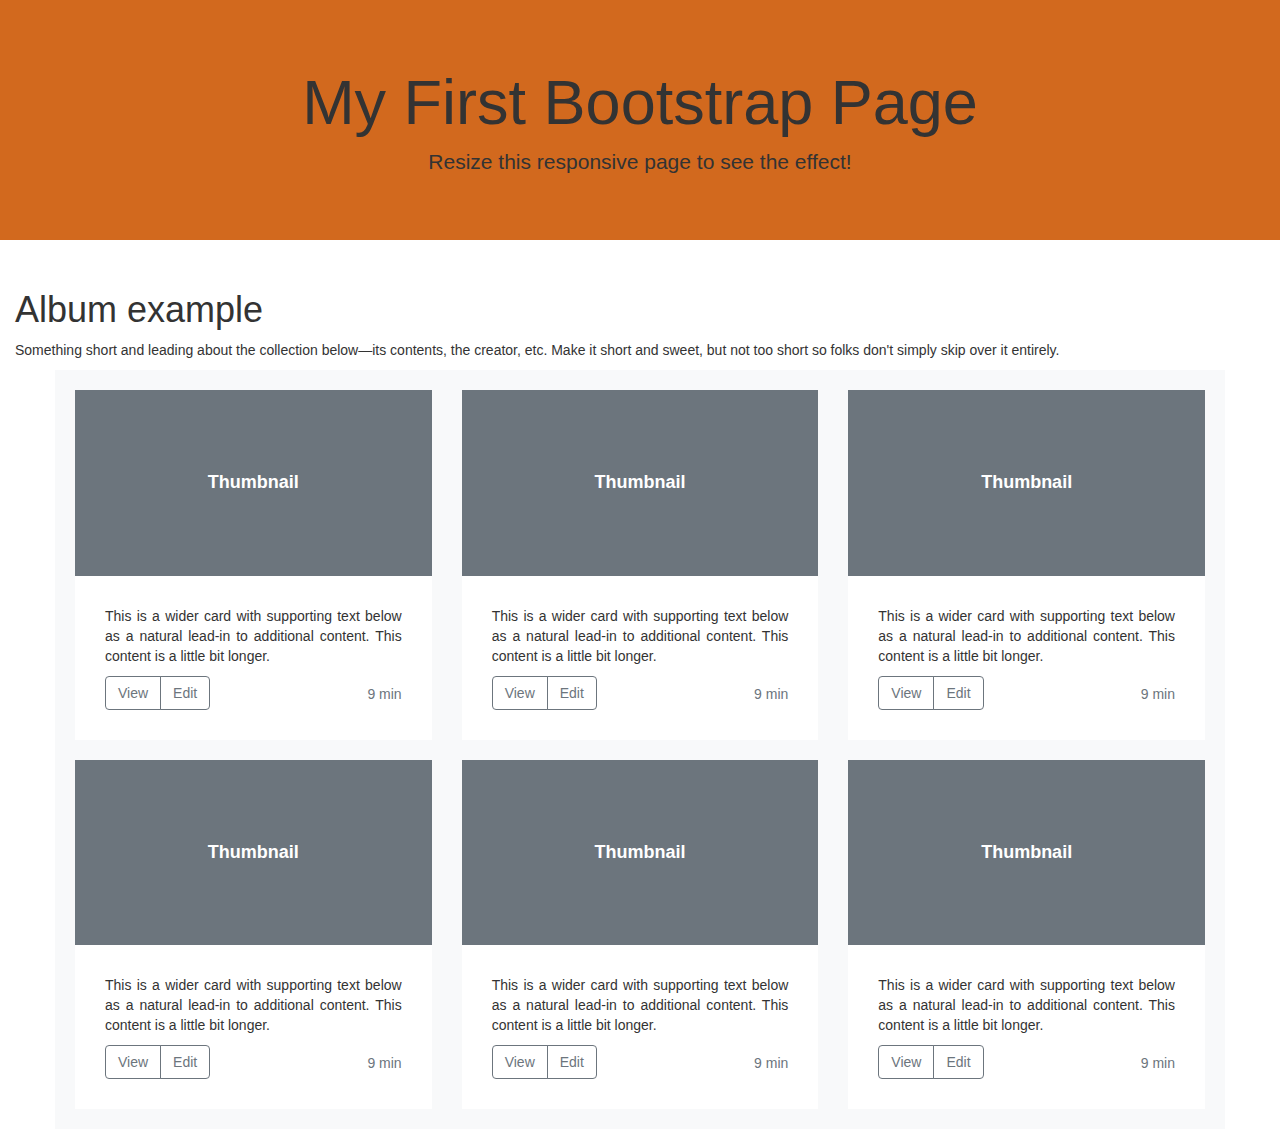
<file: Bootstrap.html>
<!DOCTYPE html>
<html lang="en">

<head>
    <title>Bootstrap Example</title>
    <meta charset="utf-8">
    <meta name="viewport" content="width=device-width, initial-scale=1">
    <link rel="stylesheet" href="https://maxcdn.bootstrapcdn.com/bootstrap/3.4.1/css/bootstrap.min.css">
    <link rel="stylesheet" href="bootstrap.css">
    <script src="https://ajax.googleapis.com/ajax/libs/jquery/3.5.1/jquery.min.js"></script>
    <script src="https://maxcdn.bootstrapcdn.com/bootstrap/3.4.1/js/bootstrap.min.js"></script>
</head>

<body>

    <div class="jumbotron text-center s1">
        <h1>My First Bootstrap Page</h1>
        <p>Resize this responsive page to see the effect!</p>
    </div>
    <div class="container-fluid col-">
        <h1>Album example</h1>
        <p>Something short and leading about the collection below—its contents, the creator, etc. Make it short and
            sweet, but not too short so folks don't simply skip over it entirely.</p>

    </div>

    <div class="container s2">
        <div class="row">
            <div class="col-sm-4 col-xs-6">

                <div class="header1">Thumbnail</div>
                <div class="header2">
                    <p>This is a wider card with supporting text below as a natural lead-in to additional
                        content. This content is a little bit longer.
                    </p>
                    <div class="btn-group">
                        <button type="button" class="btn b1 btn-outline-secondary">View</button>
                        <button type="button" class="btn b2 btn-outline-secondary">Edit</button>
                    </div>
                    <p class="right">9 min</p>
                </div>
            </div>
            <div class="col-sm-4 col-xs-6">
                <div class="header1">Thumbnail</div>
                <div class="header2">
                    <p>This is a wider card with supporting text below as a natural lead-in to additional
                        content. This content is a little bit longer.
                    </p>
                    <div class="btn-group">
                        <button type="button" class="btn b1 btn-outline-secondary">View</button>
                        <button type="button" class="btn b2 btn-outline-secondary">Edit</button>
                    </div>
                    <p class="right">9 min</p>
                </div>
            </div>
            <div class="col-sm-4 col-xs-6">
                <div class="header1">Thumbnail</div>
                <div class="header2">
                    <p>This is a wider card with supporting text below as a natural lead-in to additional
                        content. This content is a little bit longer.
                    </p>
                    <div class="btn-group">
                        <button type="button" class="btn b1 btn-outline-secondary">View</button>
                        <button type="button" class="btn b2 btn-outline-secondary">Edit</button>
                    </div>
                    <p class="right">9 min</p>
                </div>
            </div>

        </div>

        <div class="row s3">
            <div class="col-sm-4 col-xs-6">

                <div class="header1">Thumbnail</div>
                <div class="header2">
                    <p>This is a wider card with supporting text below as a natural lead-in to additional
                        content. This content is a little bit longer.
                    </p>
                    <div class="btn-group">
                        <button type="button" class="btn b1 btn-outline-secondary">View</button>
                        <button type="button" class="btn b2 btn-outline-secondary">Edit</button>
                    </div>
                    <p class="right">9 min</p>
                </div>
            </div>
            <div class="col-sm-4 col-xs-6">
                <div class="header1">Thumbnail</div>
                <div class="header2">
                    <p>This is a wider card with supporting text below as a natural lead-in to additional
                        content. This content is a little bit longer.
                    </p>
                    <div class="btn-group">
                        <button type="button" class="btn b1 btn-outline-secondary">View</button>
                        <button type="button" class="btn b2 btn-outline-secondary">Edit</button>
                    </div>
                    <p class="right">9 min</p>
                </div>
            </div>
            <div class="col-sm-4 col-xs-6">
                <div class="header1">Thumbnail</div>
                <div class="header2">
                    <p>This is a wider card with supporting text below as a natural lead-in to additional
                        content. This content is a little bit longer.
                    </p>
                    <div class="btn-group">
                        <button type="button" class="btn b1 btn-outline-secondary">View</button>
                        <button type="button" class="btn b2 btn-outline-secondary">Edit</button>
                    </div>
                    <p class="right">9 min</p>
                </div>
            </div>

        </div>
    </div>




</body>

</html>
</file>
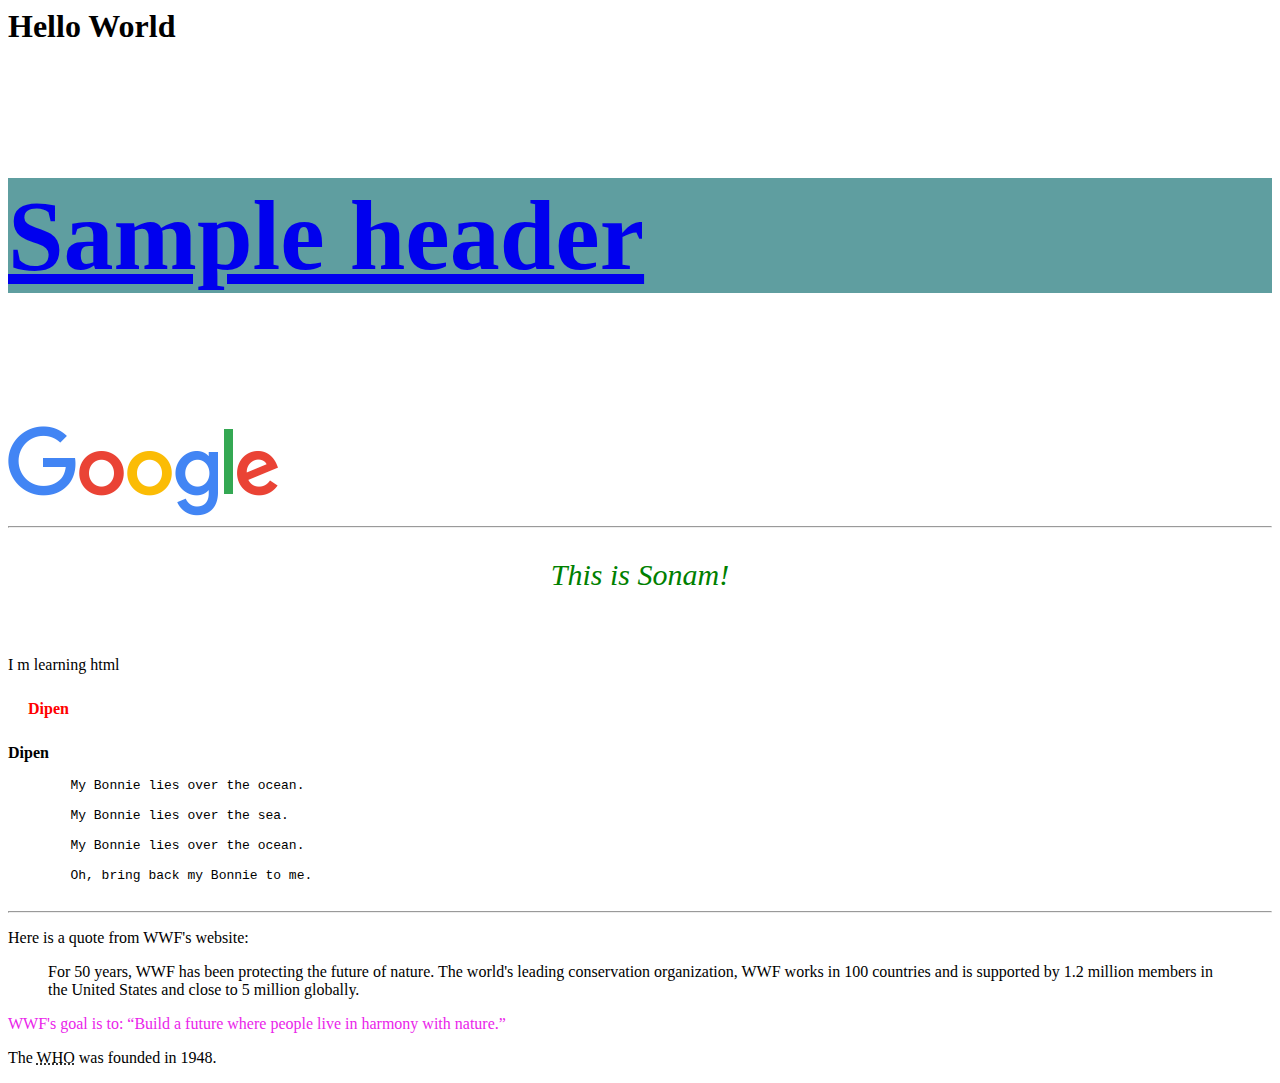
<file: test.html>
<html>

<head>
    <link rel="stylesheet" href="style.css" />
    <title>
        sonam
    </title>
    <script>
        window.onload = function () {
            // your page initialization code here
            // the DOM will be available here
            console.log(document.getElementById("text").innerHTML);
            document.getElementById("text").innerHTML = "I m learning html";
        };

    </script>
    <style>
        p.s1 {
            color: red;
            padding: 10px;
            margin: 10px;
        }
    </style>
</head>

<body>
    <h1>Hello World</h1>
    <h4><a href="https://www.google.com" target="_blank">Sample header</a></h4>
    <img src="logo.png" alt="google logo" />
    <hr>
    <p style="color:green; font-family: verdana; text-align:center; font-style:italic; font-size:30px;"> This is Sonam!
    </p><br />
    <p id="text" title="hello there's">How are you?</p>
    <p class="s1"><b>Dipen</b></p>
    <p><strong>Dipen</strong></p>
    <pre>
        My Bonnie lies over the ocean.

        My Bonnie lies over the sea.

        My Bonnie lies over the ocean.

        Oh, bring back my Bonnie to me.
    </pre>
    <hr>
    <p>Here is a quote from WWF's website:</p>
    <blockquote cite="http://www.worldwildlife.org/who/index.html">
        For 50 years, WWF has been protecting the future of nature.
        The world's leading conservation organization,
        WWF works in 100 countries and is supported by
        1.2 million members in the United States and
        close to 5 million globally.
    </blockquote>
    <!--text comment-->
    <p style="color:#ea24ea;">WWF's goal is to: <q>Build a future where people live in harmony with nature.</q></p>
    <p>The <abbr title="World Health Organization">WHO</abbr> was founded in 1948.</p>
</body>

</html>
</file>
<file: style.css>
h4
{
    background-color:cadetblue;
    font-size: 100px;
}
</file>
